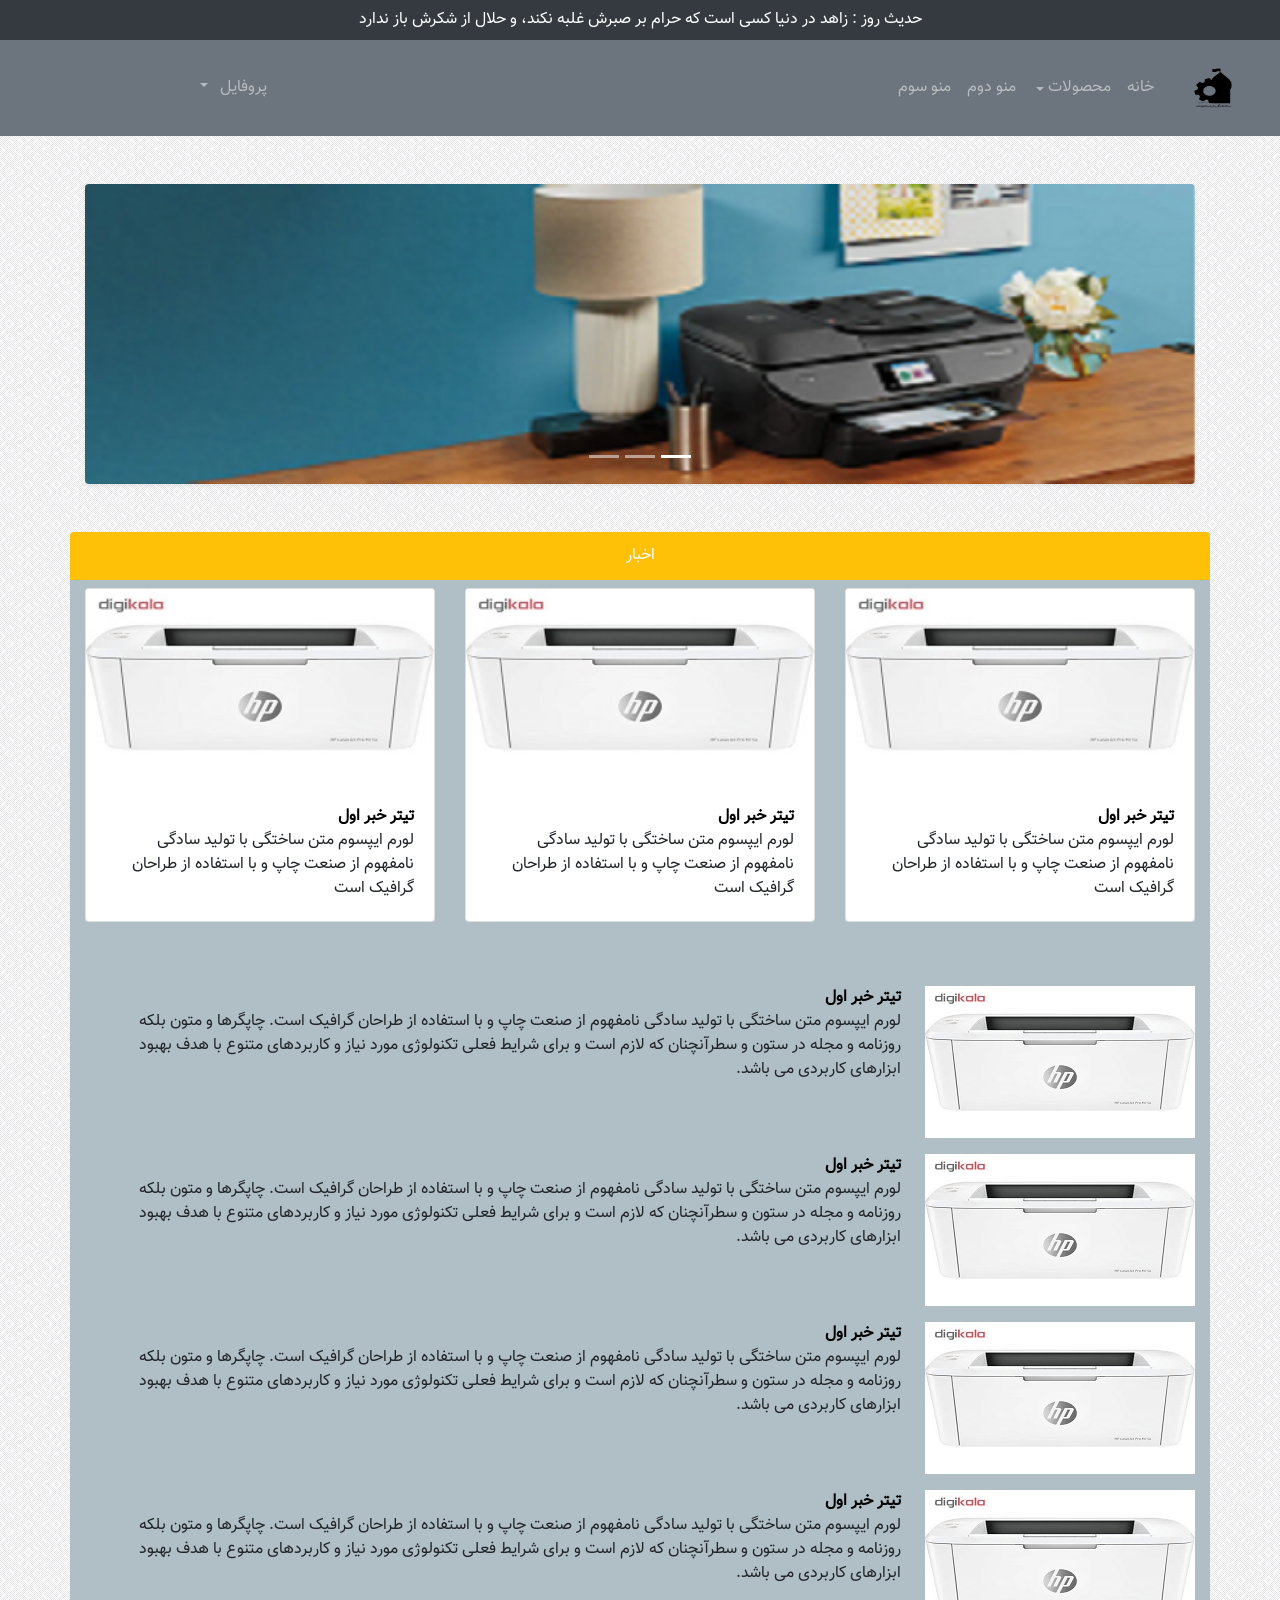
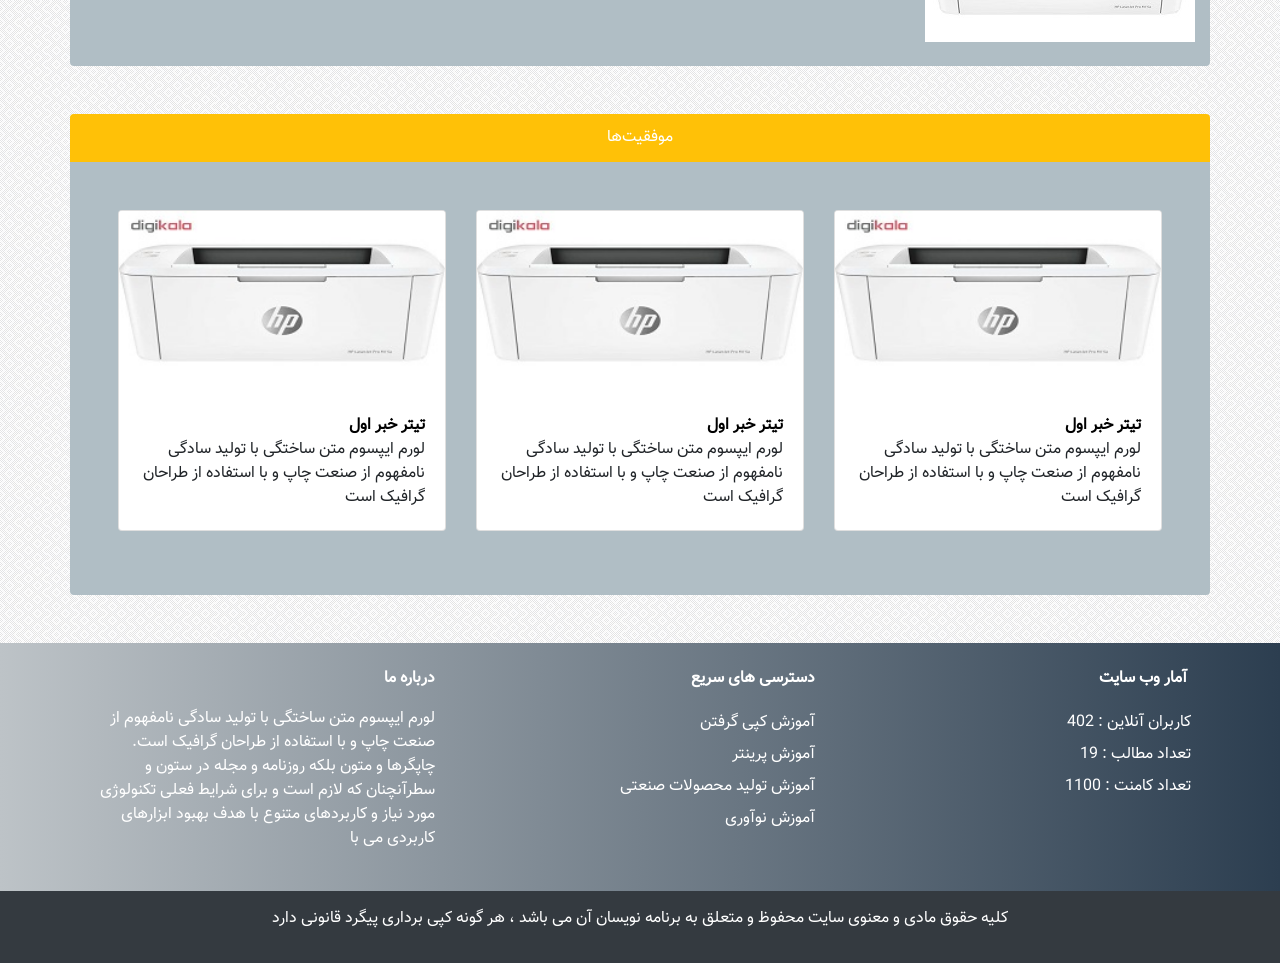
<file: mosqueShop-V2/view/index.html>
<!doctype html>
<html lang="fa">

<head>
    <meta charset="UTF-8">
    <meta name="viewport" content="width=device-width, user-scalable=no, initial-scale=1.0, maximum-scale=1.0, minimum-scale=1.0">
    <meta http-equiv="X-UA-Compatible" content="ie=edge">
    <title>ستاد کارآفرینان مسجد و محله</title>
    <link rel="icon" href="./img/logo.png" sizes="500x500">
    <link rel="stylesheet" href="css/bootstrap.css">
    <link rel="stylesheet" href="css/bootstrap-rtl.css">
    <link rel="stylesheet" href="css/jquery.simpleTicker.css">
    <link rel="stylesheet" href="https://cdnjs.cloudflare.com/ajax/libs/font-awesome/4.7.0/css/font-awesome.min.css">
    <link href="https://fonts.googleapis.com/icon?family=Material+Icons" rel="stylesheet">
    <link rel="stylesheet" href="css/style.css">
</head>

<body>
    <!--start-top-header-->

    <div class="container-fluid bg-dark text-white p-2" id="custom-container-fluid">
        <div class="top-title">
            <div id="demo" class="ticker">
                <ul>
                    <li>
                        حدیث روز : زاهد در دنیا کسی است که حرام بر صبرش غلبه نکند، و حلال از شکرش باز ندارد
                    </li>
                    <li>
                        حدیث روز : زاهد در دنیا کسی است که حرام بر صبرش غلبه نکند، و حلال از شکرش باز ندارد
                    </li>
                    <li>
                        حدیث روز : زاهد در دنیا کسی است که حرام بر صبرش غلبه نکند، و حلال از شکرش باز ندارد
                    </li>
                    <li>
                        حدیث روز : زاهد در دنیا کسی است که حرام بر صبرش غلبه نکند، و حلال از شکرش باز ندارد
                    </li>
                </ul>
            </div>
        </div>
    </div>

    <!--end-top-header-->


    <!--start-menu-->

    <nav id="scroll-spy1" class="navbar navbar-expand-lg navbar-dark bg-secondary sticky-top mb-5">
        <a href="#" class="navbar-brand">
            <img src="img/logo.png" alt="ستاد کارآفرینان" width="70" height="70">
        </a>
        <button class="navbar-toggler" type="button" data-toggle="collapse" data-target="#sub-menu-1">
        <span class="navbar-toggler-icon"></span>
    </button>
        <div class="collapse navbar-collapse" id="sub-menu-1">
            <ul class="navbar-nav">
                <li class="nav-item"><a href="./index.html" class="nav-link">خانه</a></li>
                <li class="nav-item ">
                    <a href="#" class="nav-link dropdown-toggle custom-dropdown-toggle" data-toggle="dropdown">محصولات</a>
                    <div class="dropdown-menu bg-muted m-0 border-0" id="custom-mega-dropdown">
                        <div class="container-fluid">
                            <div class="row">
                                <div class="col-12 col-md-3">
                                    <div class="alert alert-secondary text-center font-weight-bold">ماشین‌های اداری
                                    </div>
                                    <ul class="list-group custom-dropdown-main-menu">
                                        <li class="list-group-item border-0 bg-info px-0"><a href="./product.html"><i
                                            class="material-icons">arrow_left</i>پرینتر</a></li>
                                        <li class="list-group-item border-0 bg-info px-0"><a href="#"><i
                                            class="material-icons">arrow_left</i>پرینتر سه بعدی</a></li>
                                        <li class="list-group-item border-0 bg-info px-0"><a href="#"><i
                                            class="material-icons">arrow_left</i>لوازم جانبی پرینتر</a></li>
                                        <li class="list-group-item border-0 bg-info px-0"><a href="#"><i
                                            class="material-icons">arrow_left</i>اسکنر</a></li>
                                    </ul>
                                </div>

                                <div class="col-12 col-md-3">
                                    <div class="alert alert-secondary text-center font-weight-bold">ماشین‌های اداری
                                    </div>
                                    <ul class="list-group custom-dropdown-main-menu">
                                        <li class="list-group-item border-0 bg-info px-0"><a href="#"><i
                                            class="material-icons">arrow_left</i>پرینتر</a></li>
                                        <li class="list-group-item border-0 bg-info px-0"><a href="#"><i
                                            class="material-icons">arrow_left</i>پرینتر سه بعدی</a></li>
                                        <li class="list-group-item border-0 bg-info px-0"><a href="#"><i
                                            class="material-icons">arrow_left</i>لوازم جانبی پرینتر</a></li>
                                        <li class="list-group-item border-0 bg-info px-0"><a href="#"><i
                                            class="material-icons">arrow_left</i>اسکنر</a></li>
                                    </ul>
                                </div>

                                <div class="col-12 col-md-3">
                                    <div class="alert alert-secondary text-center font-weight-bold">ماشین‌های اداری
                                    </div>
                                    <ul class="list-group custom-dropdown-main-menu">
                                        <li class="list-group-item border-0 bg-info px-0"><a href="#"><i
                                            class="material-icons">arrow_left</i>پرینتر</a></li>
                                        <li class="list-group-item border-0 bg-info px-0"><a href="#"><i
                                            class="material-icons">arrow_left</i>پرینتر سه بعدی</a></li>
                                        <li class="list-group-item border-0 bg-info px-0"><a href="#"><i
                                            class="material-icons">arrow_left</i>لوازم جانبی پرینتر</a></li>
                                        <li class="list-group-item border-0 bg-info px-0"><a href="#"><i
                                            class="material-icons">arrow_left</i>اسکنر</a></li>
                                    </ul>
                                </div>

                                <div class="col-12 col-md-3">
                                    <div class="alert alert-secondary text-center font-weight-bold">ماشین‌های اداری
                                    </div>
                                    <ul class="list-group custom-dropdown-main-menu">
                                        <li class="list-group-item border-0 bg-info px-0"><a href="#"><i
                                            class="material-icons">arrow_left</i>پرینتر</a></li>
                                        <li class="list-group-item border-0 bg-info px-0"><a href="#"><i
                                            class="material-icons">arrow_left</i>پرینتر سه بعدی</a></li>
                                        <li class="list-group-item border-0 bg-info px-0"><a href="#"><i
                                            class="material-icons">arrow_left</i>لوازم جانبی پرینتر</a></li>
                                        <li class="list-group-item border-0 bg-info px-0"><a href="#"><i
                                            class="material-icons">arrow_left</i>اسکنر</a></li>
                                    </ul>
                                </div>
                            </div>
                        </div>
                    </div>
                </li>
                <li class="nav-item"><a href="#sec3" class="nav-link">منو دوم</a></li>
                <li class="nav-item"><a href="#sec4" class="nav-link">منو سوم</a></li>
            </ul>
            <div class="ml-auto login">
                <ul class="navbar-nav">
                    <li class="nav-item dropdown">
                        <a href="#" class="nav-link dropdown-toggle avatar-a" data-toggle="dropdown">
                            <!-- <img src="img/download.jpg" alt="avator" class="rounded-circle border-dark avatar-img"> -->
                            <span class="mr-1">پروفایل</span>
                        </a>
                        <div class="dropdown-menu border-left-0 border-right-0 shadow-sm" id="custom-dropdown-menu">

                            <a href="./shoppingCart.html" class="dropdown-item">
                                <i class="material-icons ml-1 m-icon">shopping_cart</i>سبد خرید
                            </a>
                            <div class="dropdown-divider"></div>
                            <a href="./login.html" class="btn btn-block btn-sm my-auto">ورود</a>
                            <div class="dropdown-divider"></div>
                            <a href="#" class="dropdown-item">
                                <i class="material-icons ml-1 m-icon">cancel</i> خروج
                            </a>

                        </div>
                    </li>
                </ul>
            </div>
        </div>
    </nav>

    <!--end-menu-->


    <!--start-slider & comment-->

    <div class="container mb-5">
        <div class="row">
            <div class="col-12 col-md-12 col-lg-12 mt-3 mt-md-0">

                <div id="myCarousel" class="carousel slide carousel-fade shadow-sm" data-ride="carousel">

                    <ol class="carousel-indicators">
                        <li data-target="#myCarousel" data-slide-to="0" class="active"></li>
                        <li data-target="#myCarousel" data-slide-to="1"></li>
                        <li data-target="#myCarousel" data-slide-to="2"></li>
                    </ol>


                    <div class="carousel-inner rounded">
                        <div class="carousel-item active">
                            <img class="d-block w-100" src="img/slide.png" alt="London" height="300">
                        </div>
                        <div class="carousel-item">
                            <img class="d-block w-100" src="img/slide.png" alt="London" height="300">
                        </div>
                        <div class="carousel-item">
                            <img class="d-block w-100" src="img/slide.png" alt="London" height="300">
                            <!--<div class="carousel-caption">-->
                            <!--<p class="text-warning font-weight-bold">کپشن خبر</p>-->
                            <!--</div>-->
                        </div>
                    </div>

                    <!--<a class="carousel-control-prev" href="#myCarousel" data-slide="prev">-->
                    <!--<span class="carousel-control-prev-icon"></span>-->
                    <!--</a>-->
                    <!--<a class="carousel-control-next" href="#myCarousel" data-slide="next">-->
                    <!--<span class="carousel-control-next-icon"></span>-->
                    <!--</a>-->

                </div>

            </div>
        </div>
    </div>

    <!--end-slider & comment-->


    <!--start content-->

    <div class="container bg-warning text-center text-white rounded-top">
        <div class="row">
            <div class="col-12">
                <p class="my-2 py-1">اخبار</p>
            </div>
        </div>
    </div>
    <div class="container custom-content-container mb-5 py-2 rounded-bottom">
        <div class="row">
            <div class="col-12 col-md-4 mb-3">
                <div class="card custom-box border-1">
                    <img class="card-img-top" src="img/product-pic.jpg" alt="">
                    <div class="card-body">
                        <a href="#" class="card-title font-weight-bold">تیتر خبر اول</a>
                        <p class="card-text">لورم ایپسوم متن ساختگی با تولید سادگی نامفهوم از صنعت چاپ و با استفاده از طراحان گرافیک است</p>
                    </div>
                </div>
            </div>
            <div class="col-12 col-md-4 mb-3">
                <div class="card custom-box border-1">
                    <img class="card-img-top" src="img/product-pic.jpg" alt="">
                    <div class="card-body">
                        <a href="#" class="card-title font-weight-bold">تیتر خبر اول</a>
                        <p class="card-text">لورم ایپسوم متن ساختگی با تولید سادگی نامفهوم از صنعت چاپ و با استفاده از طراحان گرافیک است</p>
                    </div>
                </div>
            </div>
            <div class="col-12 col-md-4 mb-3">
                <div class="card custom-box border-1">
                    <img class="card-img-top" src="img/product-pic.jpg" alt="">
                    <div class="card-body">
                        <a href="#" class="card-title font-weight-bold">تیتر خبر اول</a>
                        <p class="card-text">لورم ایپسوم متن ساختگی با تولید سادگی نامفهوم از صنعت چاپ و با استفاده از طراحان گرافیک است</p>
                    </div>
                </div>
            </div>
        </div>
        <div class="row mt-5">
            <div class="col-12 col-md-12 mb-3 d-flex ">
                <img class="" src="img/product-pic.jpg" alt="">
                <div class="ml-4">
                    <a href="#" class="card-title font-weight-bold">تیتر خبر اول</a>
                    <p class="">
                        لورم ایپسوم متن ساختگی با تولید سادگی نامفهوم از صنعت چاپ و با استفاده از طراحان گرافیک است. چاپگرها و متون بلکه روزنامه و مجله در ستون و سطرآنچنان که لازم است و برای شرایط فعلی تکنولوژی مورد نیاز و کاربردهای متنوع با هدف بهبود ابزارهای کاربردی می باشد.
                    </p>
                </div>
            </div>
            <div class="col-12 col-md-12 mb-3 d-flex">
                <img class="" src="img/product-pic.jpg" alt="">
                <div class="ml-4">
                    <a href="#" class="card-title font-weight-bold">تیتر خبر اول</a>
                    <p class="">
                        لورم ایپسوم متن ساختگی با تولید سادگی نامفهوم از صنعت چاپ و با استفاده از طراحان گرافیک است. چاپگرها و متون بلکه روزنامه و مجله در ستون و سطرآنچنان که لازم است و برای شرایط فعلی تکنولوژی مورد نیاز و کاربردهای متنوع با هدف بهبود ابزارهای کاربردی می باشد.
                    </p>
                </div>
            </div>
            <div class="col-12 col-md-12 mb-3 d-flex">
                <img class="" src="img/product-pic.jpg" alt="">
                <div class="ml-4">
                    <a href="#" class="card-title font-weight-bold">تیتر خبر اول</a>
                    <p class="">
                        لورم ایپسوم متن ساختگی با تولید سادگی نامفهوم از صنعت چاپ و با استفاده از طراحان گرافیک است. چاپگرها و متون بلکه روزنامه و مجله در ستون و سطرآنچنان که لازم است و برای شرایط فعلی تکنولوژی مورد نیاز و کاربردهای متنوع با هدف بهبود ابزارهای کاربردی می باشد.
                    </p>
                </div>
            </div>
            <div class="col-12 col-md-12 mb-3 d-flex">
                <img class="" src="img/product-pic.jpg" alt="">
                <div class="ml-4">
                    <a href="#" class="card-title font-weight-bold">تیتر خبر اول</a>
                    <p class="">
                        لورم ایپسوم متن ساختگی با تولید سادگی نامفهوم از صنعت چاپ و با استفاده از طراحان گرافیک است. چاپگرها و متون بلکه روزنامه و مجله در ستون و سطرآنچنان که لازم است و برای شرایط فعلی تکنولوژی مورد نیاز و کاربردهای متنوع با هدف بهبود ابزارهای کاربردی می باشد.
                    </p>
                </div>
            </div>
        </div>
    </div>
    </div>

    <!--end content-->


    <!--start-link-section-->

    <div class="container bg-warning text-center text-white rounded-top">
        <div class="row">
            <div class="col-12">
                <p class="my-2 py-1">موفقیت‌ها</p>
            </div>
        </div>
    </div>

    <div class="container custom-content-container mb-5 p-5 rounded-bottom">
        <div class="row">
            <div class="col-12 col-md-4 mb-3">
                <div class="card custom-box border-1">
                    <img class="card-img-top" src="img/product-pic.jpg" alt="">
                    <div class="card-body">
                        <a href="#" class="card-title font-weight-bold">تیتر خبر اول</a>
                        <p class="card-text">لورم ایپسوم متن ساختگی با تولید سادگی نامفهوم از صنعت چاپ و با استفاده از طراحان گرافیک است</p>
                    </div>
                </div>
            </div>
            <div class="col-12 col-md-4 mb-3">
                <div class="card custom-box border-1">
                    <img class="card-img-top" src="img/product-pic.jpg" alt="">
                    <div class="card-body">
                        <a href="#" class="card-title font-weight-bold">تیتر خبر اول</a>
                        <p class="card-text">لورم ایپسوم متن ساختگی با تولید سادگی نامفهوم از صنعت چاپ و با استفاده از طراحان گرافیک است</p>
                    </div>
                </div>
            </div>
            <div class="col-12 col-md-4 mb-3">
                <div class="card custom-box border-1">
                    <img class="card-img-top" src="img/product-pic.jpg" alt="">
                    <div class="card-body">
                        <a href="#" class="card-title font-weight-bold">تیتر خبر اول</a>
                        <p class="card-text">لورم ایپسوم متن ساختگی با تولید سادگی نامفهوم از صنعت چاپ و با استفاده از طراحان گرافیک است</p>
                    </div>
                </div>
            </div>
        </div>
    </div>

    <!--end-link-section-->


    <!--start-footer-->

    <footer class="custom-footer py-4">
        <div class="container">
            <div class="row">
                <div class="col-12 col-md-4">
                    <p class="text-white font-weight-bold ml-2">آمار وب سایت</p>
                    <ul class="list-inline text-white mt-3">
                        <li class="p-1">کاربران آنلاین : 402</li>
                        <li class="p-1">تعداد مطالب : 19</li>
                        <li class="p-1">تعداد کامنت : 1100</li>
                    </ul>
                </div>
                <div class="col-12 col-md-4 text-white">
                    <p class="font-weight-bold">دسترسی های سریع
                    </p>
                    <ul class="list-inline footer-box-center">
                        <li><a href="#">آموزش کپی گرفتن</a></li>
                        <li><a href="#">آموزش پرینتر</a></li>
                        <li><a href="#">آموزش تولید محصولات صنعتی</a></li>
                        <li><a href="#">آموزش نوآوری</a></li>
                    </ul>
                </div>
                <div class="col-12 col-md-4 text-white">
                    <p class="font-weight-bold">درباره ما </p>
                    <p class="footer-box-left">
                        لورم ایپسوم متن ساختگی با تولید سادگی نامفهوم از صنعت چاپ و با استفاده از طراحان گرافیک است. چاپگرها و متون بلکه روزنامه و مجله در ستون و سطرآنچنان که لازم است و برای شرایط فعلی تکنولوژی مورد نیاز و کاربردهای متنوع با هدف بهبود ابزارهای کاربردی می با
                    </p>
                </div>
            </div>
        </div>
    </footer>
    <div class="container-fluid text-white text-center copyright p-2">
        <p class="py-2">کلیه حقوق مادی و معنوی سایت محفوظ و متعلق به برنامه نویسان آن می باشد ، هر گونه کپی برداری پیگرد قانونی دارد
        </p>
    </div>

    <!--end-footer-->


    <script src="js/jquery.min.js"></script>
    <script src="js/popper.min.js"></script>
    <script src="js/bootstrap.js"></script>
    <script src="js/jquery.simpleTicker.js"></script>
    <script src="js/jquery.bootstrap.newsbox.js"></script>
    <script src="js/custom.js"></script>

</body>

</html>
</file>
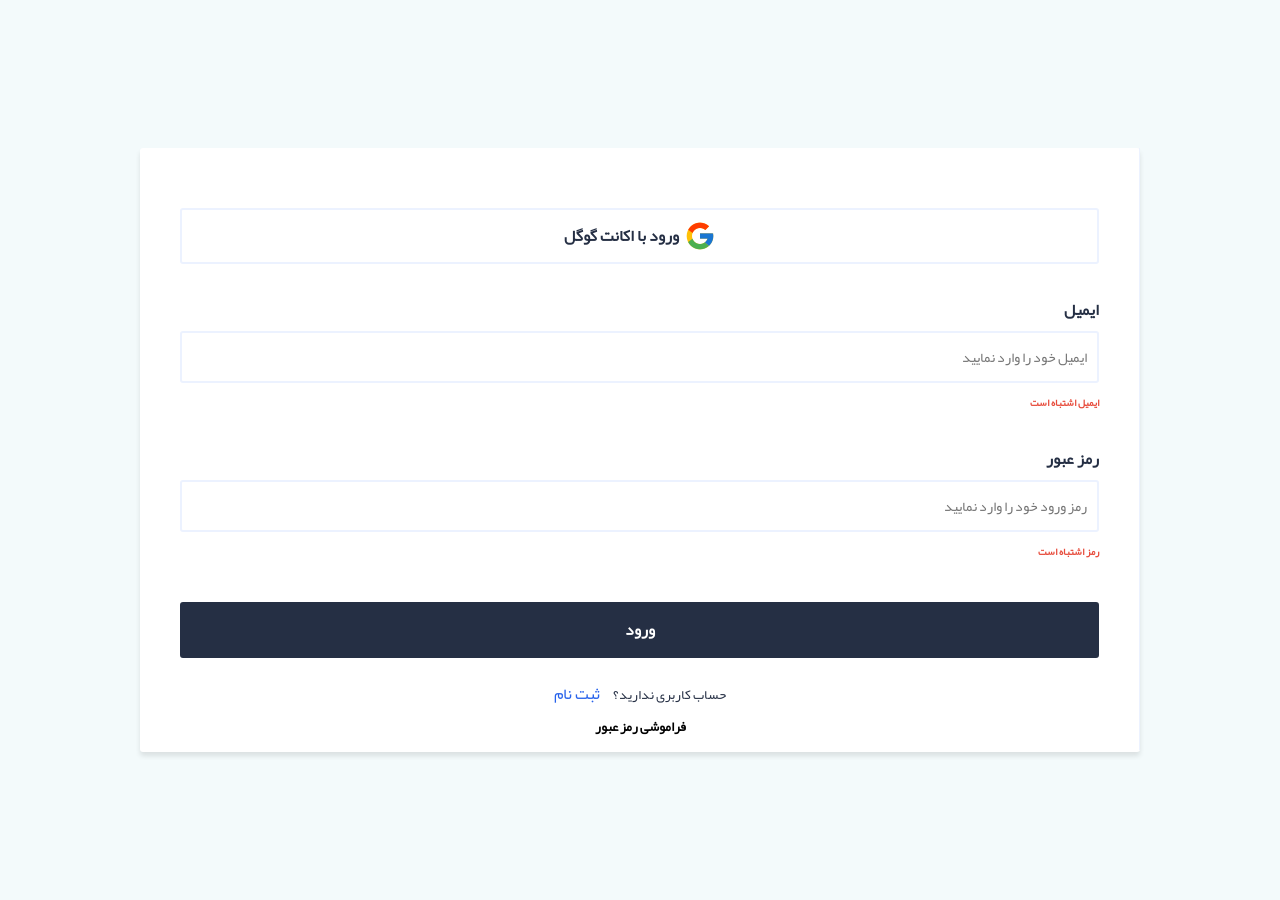
<file: mosqueShop-V2/view/login.html>
<!DOCTYPE html>
<html lang="en">

<head>
    <meta charset="UTF-8">
    <meta name="viewport" content="width=device-width, initial-scale=1.0">
    <link rel="stylesheet" href="./style/loginStyle.css">
    <title>ورود</title>
</head>

<body>
    <div class="container">
        <form action="">
            <button class="btn btn-ghost">
                <img src="./pics/google-icon32.png" alt="" id="google-icon">
                ورود با اکانت گوگل
            </button>
            <div class="form-control">
                <label for="email">ایمیل</label>
                <input type="email" id="email" placeholder="ایمیل خود را وارد نمایید" />
                <!-- v2 message -->
                <p id="wrong-input-message">ایمیل اشتباه است</p>
            </div>
            <div class="form-control">
                <label for="password">رمز عبور</label>
                <input type="password" id="password" placeholder="رمز ورود خود را وارد نمایید" />
                <!-- v2 message -->
                <p id="wrong-input-message">رمز اشتباه است</p>
            </div>
            <button class="btn">ورود</button>
            <div>
                <small>حساب کاربری ندارید؟</small>
                <a id="signUp-btn" href="./signUp.html">ثبت نام</a>
            </div>
        </form>


        <!-- v2 forgot-pass-modal -->
        <div class="forgot-pass-container">
            <button class="forgot-pass-btn">فراموشی رمز عبور</button>
        </div>
        <div class="overlay">
            <div class="close__btn">
                <span class="bar"></span>
                <span class="bar second"></span>
            </div>
            <div class="overlay__container">
                <p class="overlay__txt subtxt">رمز عبور برای شما پیامک شد</p>
            </div>
        </div>
    </div>





    <script>
        const btn = document.querySelector('.forgot-pass-btn');
        const overlay = document.querySelector('.overlay');
        const close = document.querySelector('.close__btn');

        function modalInteraction() {
            overlay.classList.toggle('open');
        }
        close.addEventListener('click', modalInteraction);
        btn.addEventListener('click', modalInteraction);
    </script>
</body>

</html>
</file>
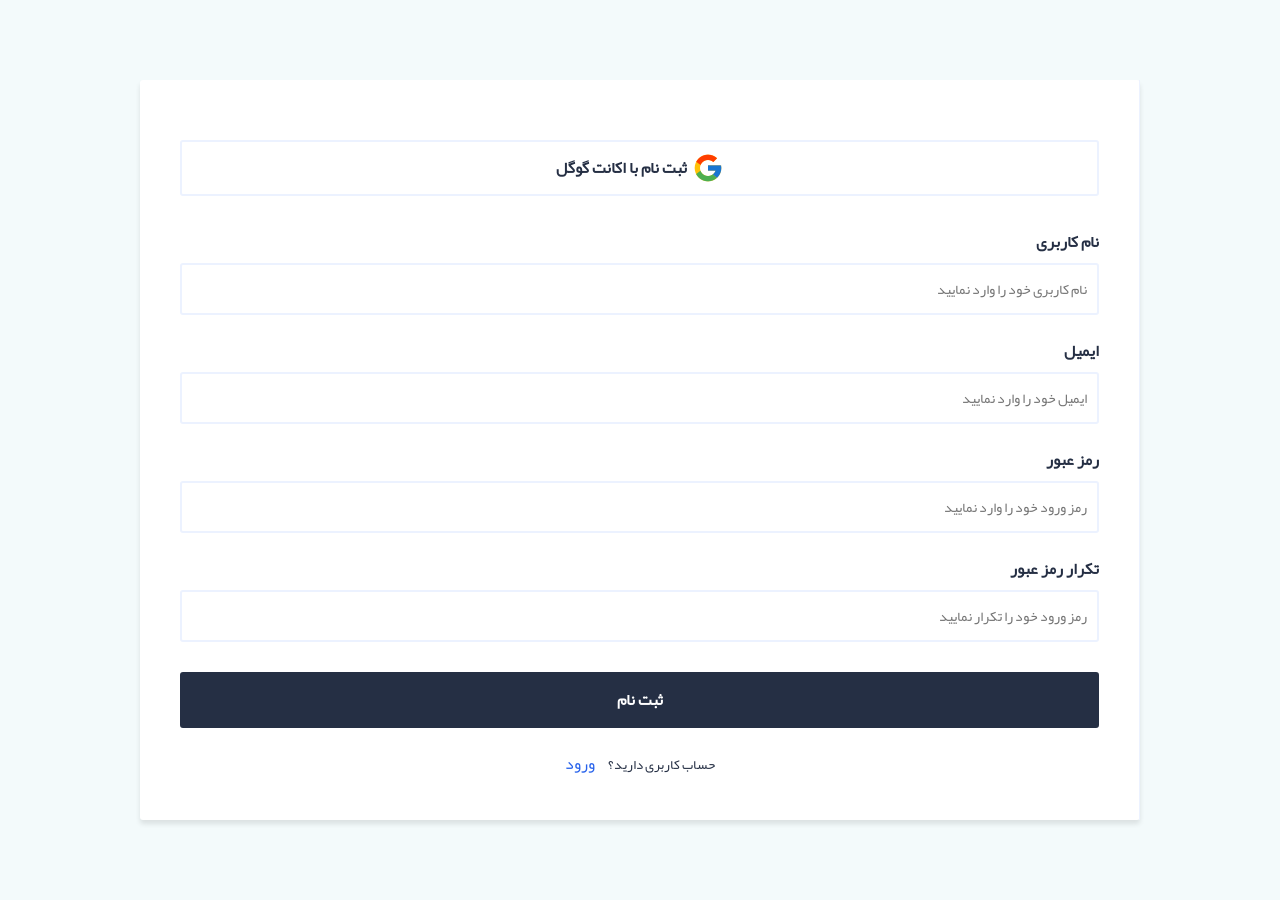
<file: mosqueShop-V2/view/signUp.html>
<!DOCTYPE html>
<html lang="en">

<head>
    <meta charset="UTF-8">
    <meta name="viewport" content="width=device-width, initial-scale=1.0">
    <link rel="stylesheet" href="./style/loginStyle.css">
    <title>ثبت نام</title>
</head>

<body>
    <div class="container">
        <form>
            <button class="btn btn-ghost">
                <img src="./pics/google-icon32.png" alt="" id="google-icon">
                ثبت نام با اکانت گوگل
            </button>
            <div class="form-control">
                <label for="email">نام کاربری</label>
                <input type="email" id="email" placeholder="نام کاربری خود را وارد نمایید" />
            </div>
            <div class="form-control">
                <label for="email">ایمیل</label>
                <input type="email" id="email" placeholder="ایمیل خود را وارد نمایید" />
            </div>
            <div class="form-control">
                <label for="password">رمز عبور</label>
                <input type="password" id="password" placeholder="رمز ورود خود را وارد نمایید" />
            </div>
            <div class="form-control">
                <label for="password">تکرار رمز عبور</label>
                <input type="password" id="password" placeholder="رمز ورود خود را تکرار نمایید" />
            </div>
            <button class="btn">ثبت نام</button>
            <div>
                <small>حساب کاربری دارید؟</small>
                <a id="signUp-btn" href="./login.html">ورود</a>
            </div>
        </form>
    </div>
</body>

</html>
</file>
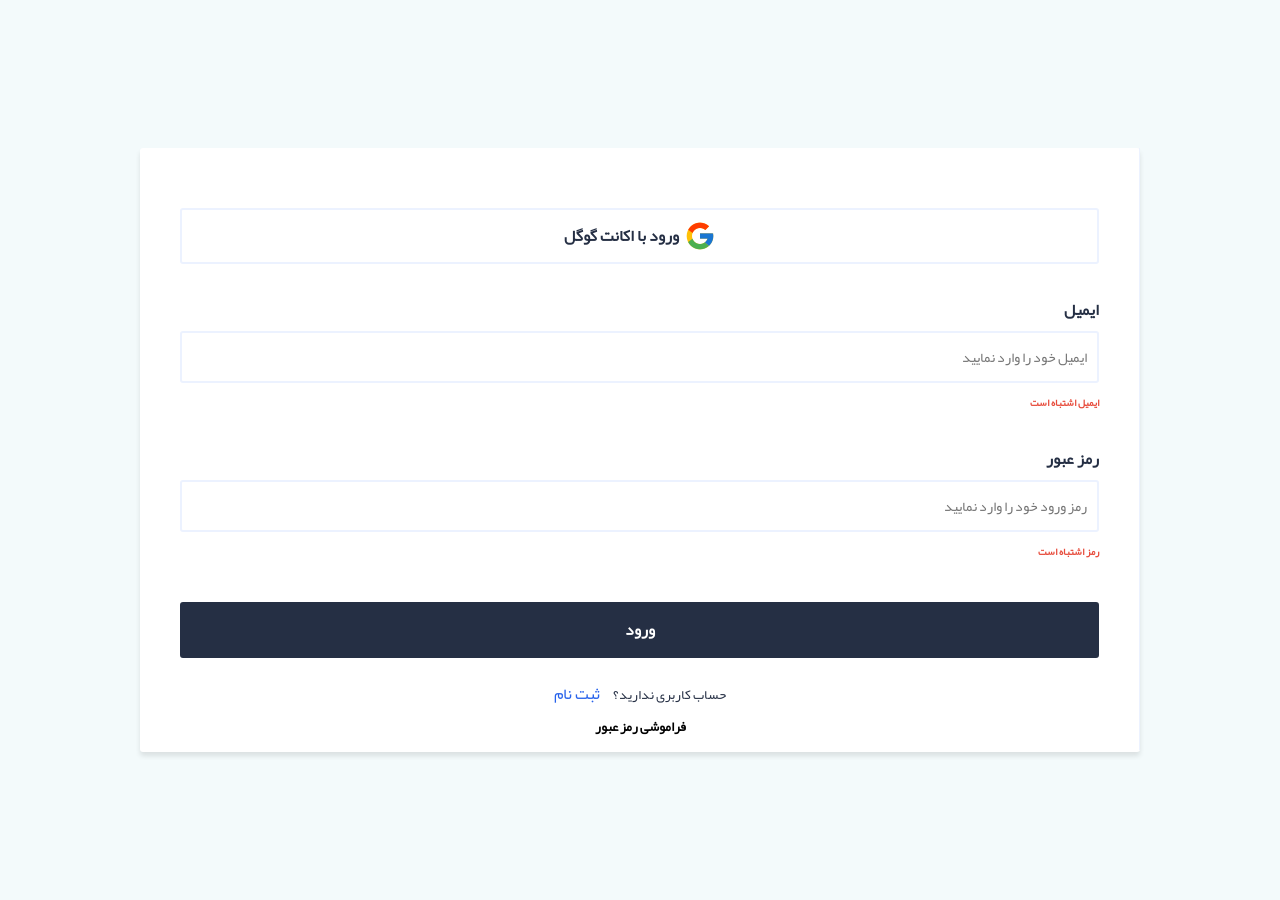
<file: mosqueShop/view/login.html>
<!DOCTYPE html>
<html lang="en">

<head>
    <meta charset="UTF-8">
    <meta name="viewport" content="width=device-width, initial-scale=1.0">
    <link rel="stylesheet" href="./style/loginStyle.css">
    <title>ورود</title>
</head>

<body>
    <div class="container">
        <form action="">
            <button class="btn btn-ghost">
                <img src="./pics/google-icon32.png" alt="" id="google-icon">
                ورود با اکانت گوگل
            </button>
            <div class="form-control">
                <label for="email">ایمیل</label>
                <input type="email" id="email" name="email" placeholder="ایمیل خود را وارد نمایید" />
                <!-- v2 message -->
                <p id="wrong-input-message">ایمیل اشتباه است</p>
            </div>
            <div class="form-control">
                <label for="password">رمز عبور</label>
                <input type="password" name="password" id="password" placeholder="رمز ورود خود را وارد نمایید" />
                <!-- v2 message -->
                <p id="wrong-input-message">رمز اشتباه است</p>
            </div>
            <button class="btn" name="login">ورود</button>
            <div>
                <small>حساب کاربری ندارید؟</small>
                <a id="signUp-btn" href="./signUp.html">ثبت نام</a>
            </div>
        </form>


        <!-- v2 forgot-pass-modal -->
        <div class="forgot-pass-container">
            <button class="forgot-pass-btn">فراموشی رمز عبور</button>
        </div>
        <div class="overlay">
            <div class="close__btn">
                <span class="bar"></span>
                <span class="bar second"></span>
            </div>
            <div class="overlay__container">
                <p class="overlay__txt subtxt">رمز عبور برای شما پیامک شد</p>
            </div>
        </div>
    </div>





    <script>
        const btn = document.querySelector('.forgot-pass-btn');
        const overlay = document.querySelector('.overlay');
        const close = document.querySelector('.close__btn');

        function modalInteraction() {
            overlay.classList.toggle('open');
        }
        close.addEventListener('click', modalInteraction);
        btn.addEventListener('click', modalInteraction);
    </script>
</body>

</html>
</file>
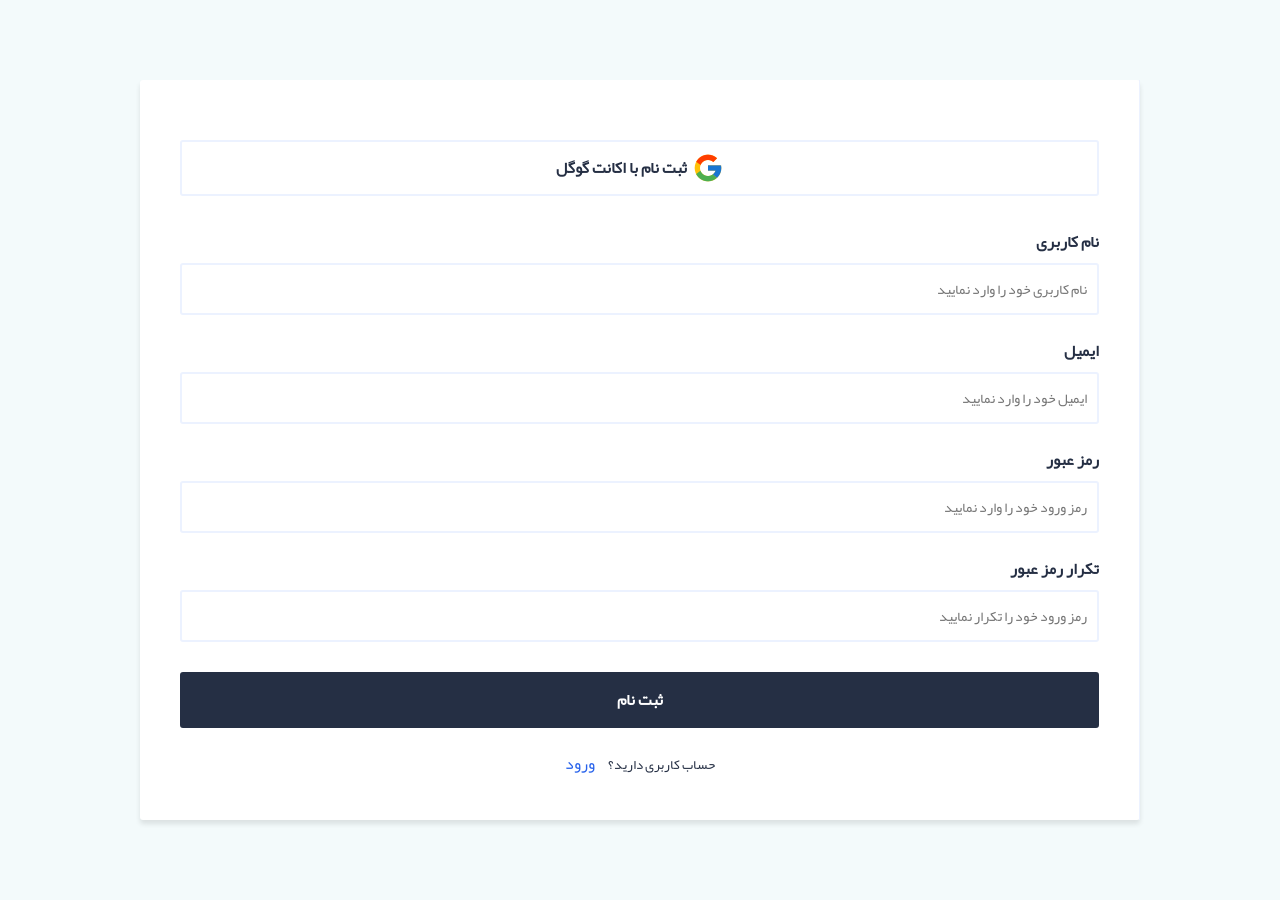
<file: mosqueShop/view/signUp.html>
<!DOCTYPE html>
<html lang="en">

<head>
    <meta charset="UTF-8">
    <meta name="viewport" content="width=device-width, initial-scale=1.0">
    <link rel="stylesheet" href="./style/loginStyle.css">
    <title>ثبت نام</title>
</head>

<body>
    <div class="container">
        <form>
            <button class="btn btn-ghost">
                <img src="./pics/google-icon32.png" alt="" id="google-icon">
                ثبت نام با اکانت گوگل
            </button>
            <div class="form-control">
                <label for="email">نام کاربری</label>
                <input type="email" id="email" name="username" placeholder="نام کاربری خود را وارد نمایید" />
            </div>
            <div class="form-control">
                <label for="email">ایمیل</label>
                <input type="email" id="email" name="email" placeholder="ایمیل خود را وارد نمایید" />
            </div>
            <div class="form-control">
                <label for="password">رمز عبور</label>
                <input type="password" id="password" name="password" placeholder="رمز ورود خود را وارد نمایید" />
            </div>
            <div class="form-control">
                <label for="password">تکرار رمز عبور</label>
                <input type="password" id="password" name="repassword" placeholder="رمز ورود خود را تکرار نمایید" />
            </div>
            <button class="btn" name="signUp">ثبت نام</button>
            <div>
                <small>حساب کاربری دارید؟</small>
                <a id="signUp-btn" href="./login.html">ورود</a>
            </div>
        </form>
    </div>
</body>

</html>
</file>
<file: mosqueShop-V2/view/css/style.css>
@font-face {
    font-family: vazir;
    src: url("../fonts/Vazir.woff") format('woff');
}

body {
    font-family: vazir;
    direction: rtl;
    background-image: url("../img/patternd.jpg");
}

.text-primary-color {
    color: #ffffff;
    text-align: center;
}

a {
    text-decoration: none !important;
    color: black;
    outline: none;
    border: none;
}


/*start-project-styles*/


/*start-modal-icon*/

.custom-modal-icon {
    border-radius: 50px;
    outline: none !important;
    height: 60px;
    height: 60px;
    z-index: 10000;
    right: 10px;
    bottom: 10px;
    cursor: pointer;
    transition: 0.5s;
}

.custom-modal-icon:hover {
    bottom: 20px;
    transition: 0.5s;
}


/*end-modal-icon*/


/*start-menu*/

.custom-dropdown-toggle::after {
    vertical-align: 0rem !important;
}

#custom-mega-dropdown {
    width: 80%;
    border-radius: 0;
}

.login {
    margin-left: 15% !important;
}

.avatar-img {
    width: 20%;
    height: 20%;
}

.m-icon {
    vertical-align: -7px;
}

#custom-dropdown-menu {
    border: solid 4px mediumpurple;
}

.custom-dropdown-main-menu li a {
    color: black;
}

.custom-dropdown-main-menu li a i {
    color: black;
    vertical-align: -7px;
}


/*end-menu*/


/*start-news-box*/

.custom-comment-box {
    background-color: #66bb6a;
}

.panel ul {
    padding: 0px;
    margin: 0px;
    list-style: none;
}

.news-item {
    padding: 4px 4px;
    margin: 0px;
    border-bottom: 1px dotted #555;
}

.panel-heading {
    color: white;
}

.panel-heading i {
    vertical-align: -9px;
}


/*end-news-box*/


/*start-content*/

.custom-content-container {
    background-color: #B0BEC5;
}

.custom-box {
    transition: 1s;
}

.custom-box:hover {
    box-shadow: 0 0 2px 0 black;
    -webkit-box-shadow: 0 0 2px 0 black;
    -moz-box-shadow: 0 0 2px 0 black;
    transition: 1s;
}

.custom-card-footer li i {
    vertical-align: -6px;
    color: #996699;
}


/*end-content*/


/*start-link-section*/

.custom-card-header {
    background-color: #c3e6cb;
}

.card-body ul li a {
    transition: 0.2s;
}

.card-body ul li:hover a {
    padding: 4px 6px;
    background-color: #FB8C00;
    border-radius: 10px;
    transition: 0.2s;
}

.card-body li i {
    vertical-align: -7px;
}


/*end-link-section*/


/*start-footer*/

.custom-footer {
    background: linear-gradient(to right, #bdc3c7, #2c3e50);
}

.custom-footer ul li i {
    vertical-align: -7px;
}

.footer-box-center li {
    padding: 4px 0;
}

.footer-box-center a {
    color: white;
}

.footer-box-center li a i {
    padding-left: 5px;
}

.copyright {
    background-color: #343a40;
}


/*end-footer*/


/*end-project-styles*/
</file>
<file: mosqueShop-V2/view/style/loginStyle.css>
@font-face {
    font-family: 'byekan';
    src: url('../fonts/Byekan/Yekan.eot') format('eot'), url('../fonts/Byekan/Yekan.woff') format('woff'), url('../fonts/Byekan/Yekan.ttf') format('truetype');
}

* {
    font-family: 'byekan' !important;
    box-sizing: border-box;
    /* font-family: Helvetica, Verdana, Geneva, Tahoma, sans-serif; */
}

body {
    direction: rtl !important;
    background-color: #f3fafb;
    color: #252f44;
    font-family: "Open Sans", sans-serif;
    display: flex;
    justify-content: center;
    align-items: center;
    height: 100vh;
    margin: 0;
    position: relative;
    width: 100%;
    padding: 0;
}

a {
    color: #2762eb;
    text-decoration: none;
}

.container {
    background-color: #fff;
    border-radius: 3px;
    width: 1000px;
    max-width: 100%;
    /* display: flex; */
    flex-wrap: wrap;
    box-shadow: 0 4px 5px rgba(0, 0, 0, 0.1);
}

.btn {
    background-color: #252f44;
    border: 2px solid #252f44;
    border-radius: 3px;
    color: #fff;
    display: flex;
    align-items: center;
    justify-content: center;
    font-family: inherit;
    font-weight: 700;
    font-size: 16px;
    padding: 10px;
    margin: 20px 0px;
    width: 100%;
    cursor: pointer;
    transition: all 0.3s ease;
}

.btn:hover {
    background-color: transparent;
    border-color: #ecf2ff;
    color: #252f44;
}

form {
    border-right: 1px solid #ecf2ff;
    display: flex;
    flex-direction: column;
    align-items: center;
    justify-content: center;
    padding: 40px;
    flex: 1;
}

.btn-ghost {
    background: transparent;
    border-color: #ecf2ff;
    color: #252f44;
}

.btn-ghost:hover {
    background-color: #252f44;
    color: #fff;
}

#google-icon {
    padding-left: 5px;
}

.form-control {
    margin: 10px 0;
    width: 100%;
}

label {
    display: inline-block;
    font-weight: bold;
    margin-bottom: 5px;
}

input:not([type="checkbox"]) {
    background-color: transparent;
    border: 2px solid #ecf2ff;
    border-radius: 3px;
    font-family: inherit;
    font-size: 14px;
    padding: 10px;
    width: 100%;
}

.checkbox-container {
    display: flex;
    justify-content: space-between;
    font-size: 14px;
    margin-bottom: 15px;
    width: 100%;
    align-items: baseline;
}

.checkbox-container label {
    color: #7a7e8c;
    font-weight: normal;
}

.checkbox-container a {
    margin-right: 1%;
}

.features {
    flex: 1.5;
    padding: 40px;
}

.feature {
    padding-left: 30px;
    position: relative;
    margin: 40px 0px;
}

.feature i {
    color: #2762eb;
    position: absolute;
    top: 5px;
    left: 0;
}

.feature h3 {
    margin: 0;
}

.feature p {
    font-size: 14px;
    line-height: 1.8;
    font-weight: 600;
    margin: 5px 0;
}

#signUp-btn {
    margin-right: 10px;
}

#wrong-input-message {
    font-weight: bold;
    color: #e74c3c;
    font-size: x-small;
}

.forgot-pass-btn {
    color: black;
    background: none;
    font-weight: bold;
    cursor: pointer;
    transition: background .3s, color .3s;
    border: none;
}

.forgot-pass-btn:hover {
    color: #e74c3c;
}

.forgot-pass-btn:focus {
    outline: none;
}

.forgot-pass-container {
    width: 50%;
    margin: auto;
    margin-top: -4%;
    margin-bottom: 1%;
}

.forgot-pass-btn {
    width: 100%;
}

.overlay {
    position: absolute;
    height: 250px;
    width: 400px;
    background-color: #F3FAFB;
    top: calc(50%);
    left: calc(40%);
    opacity: 0;
    transition: opacity .2s, top .3s;
    display: flex;
    justify-content: center;
    align-items: center;
    box-shadow: 0 2px 10px #7F4B38;
}

.overlay.open {
    opacity: 1;
    top: calc(50% - 150px);
    left: calc(40%);
}

.close__btn {
    cursor: pointer;
    height: 20px;
    width: 20px;
    position: absolute;
    top: 5px;
    left: 5px;
}

.close__btn:focus {
    outline: none;
}

.bar {
    top: 0;
    position: absolute;
    width: 15px;
    height: 2px;
    background-color: #000;
    top: calc(50% - 1px);
    left: calc(50% - 7.5px);
    transform: rotate(45deg);
}

.bar.second {
    transform: rotate(-45deg);
}

.overlay__txt {
    text-align: center;
    font-family: Arial;
    font-weight: bold;
    color: black;
    padding: 0;
    margin: 0;
    font-size: 40px;
}

.overlay__txt.subtxt {
    font-size: 22px;
    font-weight: 400;
}

@media (max-width: 768px) {
    .container {
        flex-direction: column;
    }
    form {
        border-right: 0;
        margin-top: 450px;
    }
}
</file>
<file: mosqueShop/view/style/loginStyle.css>
@font-face {
    font-family: 'byekan';
    src: url('../fonts/Byekan/Yekan.eot') format('eot'), url('../fonts/Byekan/Yekan.woff') format('woff'), url('../fonts/Byekan/Yekan.ttf') format('truetype');
}

* {
    font-family: 'byekan' !important;
    box-sizing: border-box;
    /* font-family: Helvetica, Verdana, Geneva, Tahoma, sans-serif; */
}

body {
    direction: rtl !important;
    background-color: #f3fafb;
    color: #252f44;
    font-family: "Open Sans", sans-serif;
    display: flex;
    justify-content: center;
    align-items: center;
    height: 100vh;
    margin: 0;
    position: relative;
    width: 100%;
    padding: 0;
}

a {
    color: #2762eb;
    text-decoration: none;
}

.container {
    background-color: #fff;
    border-radius: 3px;
    width: 1000px;
    max-width: 100%;
    /* display: flex; */
    flex-wrap: wrap;
    box-shadow: 0 4px 5px rgba(0, 0, 0, 0.1);
}

.btn {
    background-color: #252f44;
    border: 2px solid #252f44;
    border-radius: 3px;
    color: #fff;
    display: flex;
    align-items: center;
    justify-content: center;
    font-family: inherit;
    font-weight: 700;
    font-size: 16px;
    padding: 10px;
    margin: 20px 0px;
    width: 100%;
    cursor: pointer;
    transition: all 0.3s ease;
}

.btn:hover {
    background-color: transparent;
    border-color: #ecf2ff;
    color: #252f44;
}

form {
    border-right: 1px solid #ecf2ff;
    display: flex;
    flex-direction: column;
    align-items: center;
    justify-content: center;
    padding: 40px;
    flex: 1;
}

.btn-ghost {
    background: transparent;
    border-color: #ecf2ff;
    color: #252f44;
}

.btn-ghost:hover {
    background-color: #252f44;
    color: #fff;
}

#google-icon {
    padding-left: 5px;
}

.form-control {
    margin: 10px 0;
    width: 100%;
}

label {
    display: inline-block;
    font-weight: bold;
    margin-bottom: 5px;
}

input:not([type="checkbox"]) {
    background-color: transparent;
    border: 2px solid #ecf2ff;
    border-radius: 3px;
    font-family: inherit;
    font-size: 14px;
    padding: 10px;
    width: 100%;
}

.checkbox-container {
    display: flex;
    justify-content: space-between;
    font-size: 14px;
    margin-bottom: 15px;
    width: 100%;
    align-items: baseline;
}

.checkbox-container label {
    color: #7a7e8c;
    font-weight: normal;
}

.checkbox-container a {
    margin-right: 1%;
}

.features {
    flex: 1.5;
    padding: 40px;
}

.feature {
    padding-left: 30px;
    position: relative;
    margin: 40px 0px;
}

.feature i {
    color: #2762eb;
    position: absolute;
    top: 5px;
    left: 0;
}

.feature h3 {
    margin: 0;
}

.feature p {
    font-size: 14px;
    line-height: 1.8;
    font-weight: 600;
    margin: 5px 0;
}

#signUp-btn {
    margin-right: 10px;
}

#wrong-input-message {
    font-weight: bold;
    color: #e74c3c;
    font-size: x-small;
}

.forgot-pass-btn {
    color: black;
    background: none;
    font-weight: bold;
    cursor: pointer;
    transition: background .3s, color .3s;
    border: none;
}

.forgot-pass-btn:hover {
    color: #e74c3c;
}

.forgot-pass-btn:focus {
    outline: none;
}

.forgot-pass-container {
    width: 50%;
    margin: auto;
    margin-top: -4%;
    margin-bottom: 1%;
}

.forgot-pass-btn {
    width: 100%;
}

.overlay {
    position: absolute;
    height: 250px;
    width: 400px;
    background-color: #F3FAFB;
    top: calc(50%);
    left: calc(40%);
    opacity: 0;
    transition: opacity .2s, top .3s;
    display: flex;
    justify-content: center;
    align-items: center;
    box-shadow: 0 2px 10px #7F4B38;
}

.overlay.open {
    opacity: 1;
    top: calc(50% - 150px);
    left: calc(40%);
}

.close__btn {
    cursor: pointer;
    height: 20px;
    width: 20px;
    position: absolute;
    top: 5px;
    left: 5px;
}

.close__btn:focus {
    outline: none;
}

.bar {
    top: 0;
    position: absolute;
    width: 15px;
    height: 2px;
    background-color: #000;
    top: calc(50% - 1px);
    left: calc(50% - 7.5px);
    transform: rotate(45deg);
}

.bar.second {
    transform: rotate(-45deg);
}

.overlay__txt {
    text-align: center;
    font-family: Arial;
    font-weight: bold;
    color: black;
    padding: 0;
    margin: 0;
    font-size: 40px;
}

.overlay__txt.subtxt {
    font-size: 22px;
    font-weight: 400;
}

@media (max-width: 768px) {
    .container {
        flex-direction: column;
    }
    form {
        border-right: 0;
        margin-top: 450px;
    }
}
</file>
